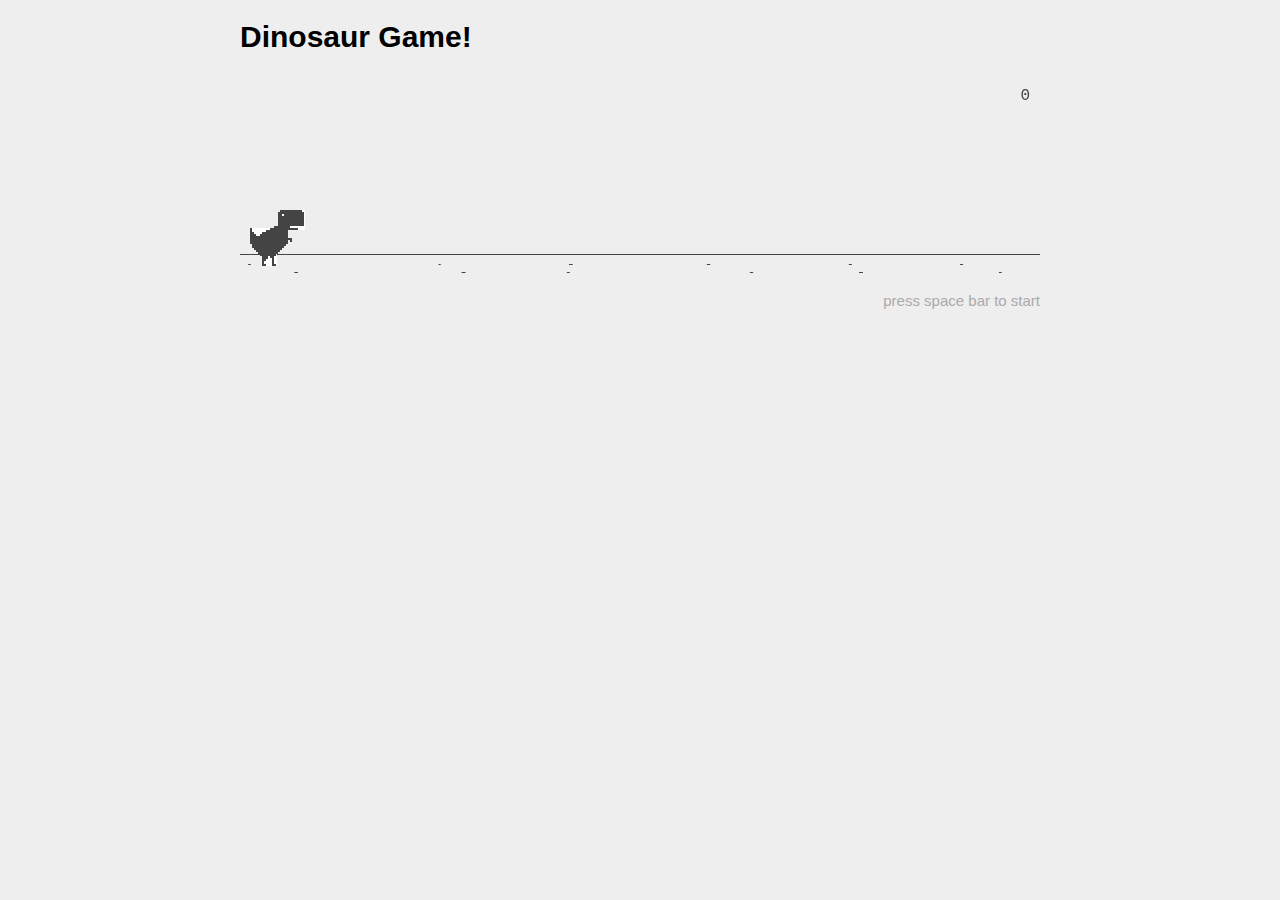
<file: gamesSite/Dinosaur-Chrome-Game-master/index.html>
<!DOCTYPE html>
<html>
	<head>
		<title>RAWRRRR!</title>
		<link rel="stylesheet" href="style.css"> 
	</head>
	<body>
		<!-- 
			Boilerplate to start the basic layout. 

			Making the canvas white will make our work space really obvious.
		-->
		<h1>Dinosaur Game!</h1>
		<canvas id="game" height="200" width="800"></canvas>
		<p class="controls">press space bar to start</p>

        <script src="js/helpers.js"></script>
        <script src="js/objects/game-object.js"></script>
        <script src="js/objects/cactus.js"></script>
        <script src="js/objects/dinosaur.js"></script>
        <script src="js/objects/background.js"></script>
        <script src="js/objects/score.js"></script>
        <script src="js/game.js"></script>
        <script>
        	new Game({
        		el: document.getElementById("game")
        	});
        </script>
	</body>
</html>
</file>
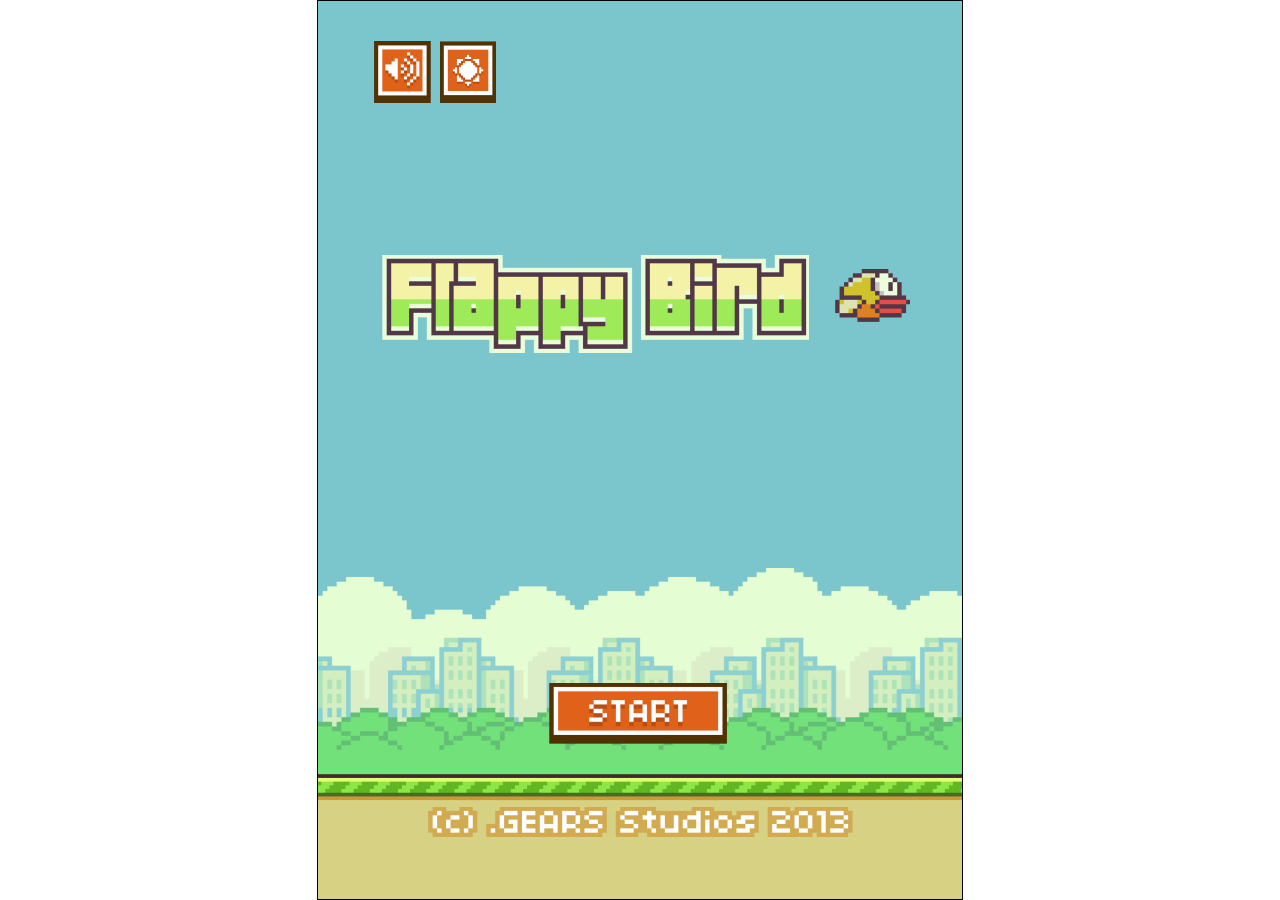
<file: gamesSite/FlappyBird-main/index.html>
<!DOCTYPE html>
<html lang="en">
<head>
    <meta charset="UTF-8">
    <title>Flappy Bird - MMarQs</title>
    <link rel = "shortcut icon" href="img/logo.png">
</head>
<body>
    <canvas id="canvas"></canvas>

    <link rel="stylesheet" href="style.css">
    <script src="script.js"></script>
</body>
</html>
</file>
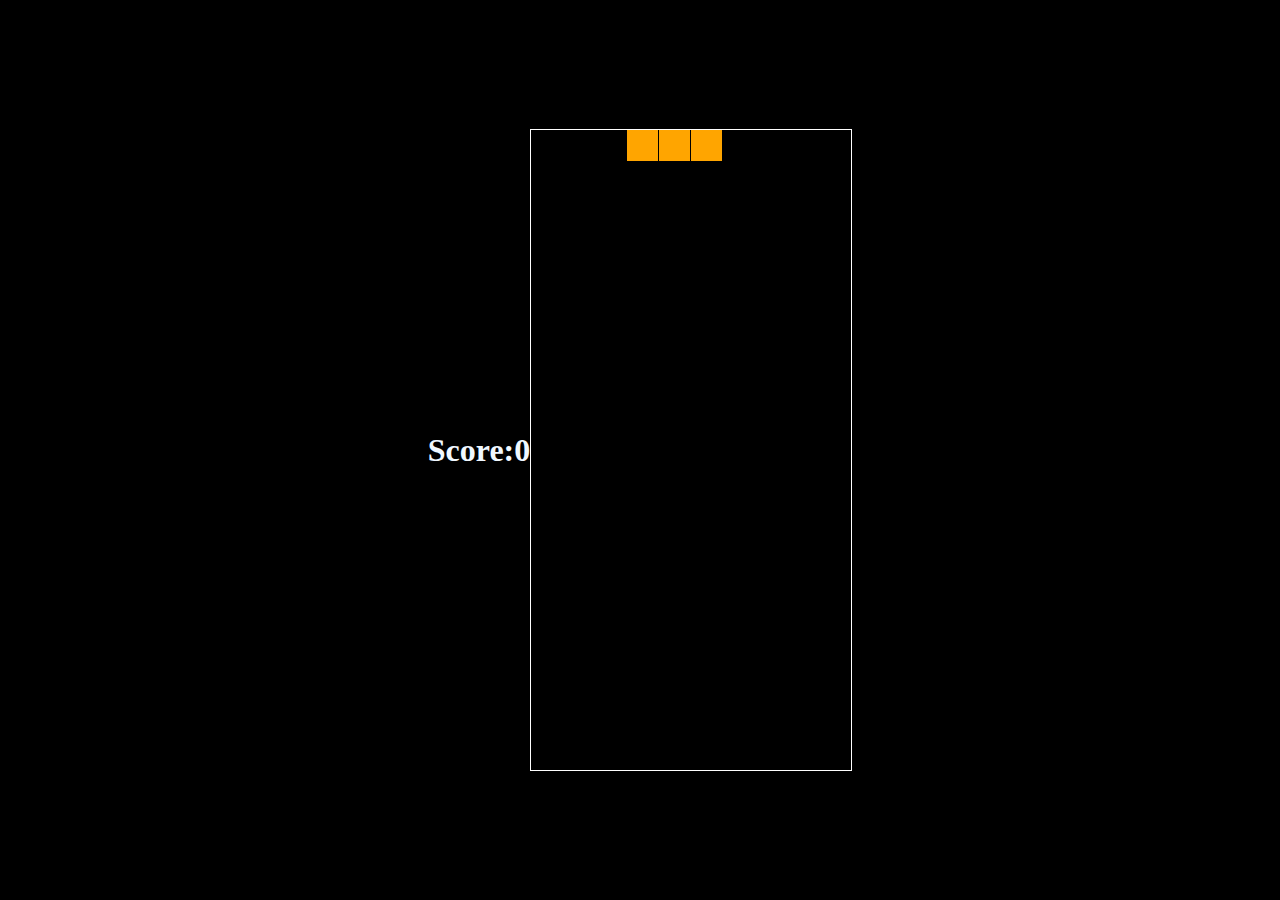
<file: gamesSite/tetris/index.html>
<!DOCTYPE html>
<html>
<head>
  <title>Тетрис</title>
    <link rel="stylesheet" href="style.css">
</head>

<body>
  <h1 id="score" >Score:0</h1>
  <!-- рисуем поле для игры -->
  <canvas width="320" height="640" id="game"></canvas>
  <script src="script.js"></script>
    
  
</body>
</html>
</file>
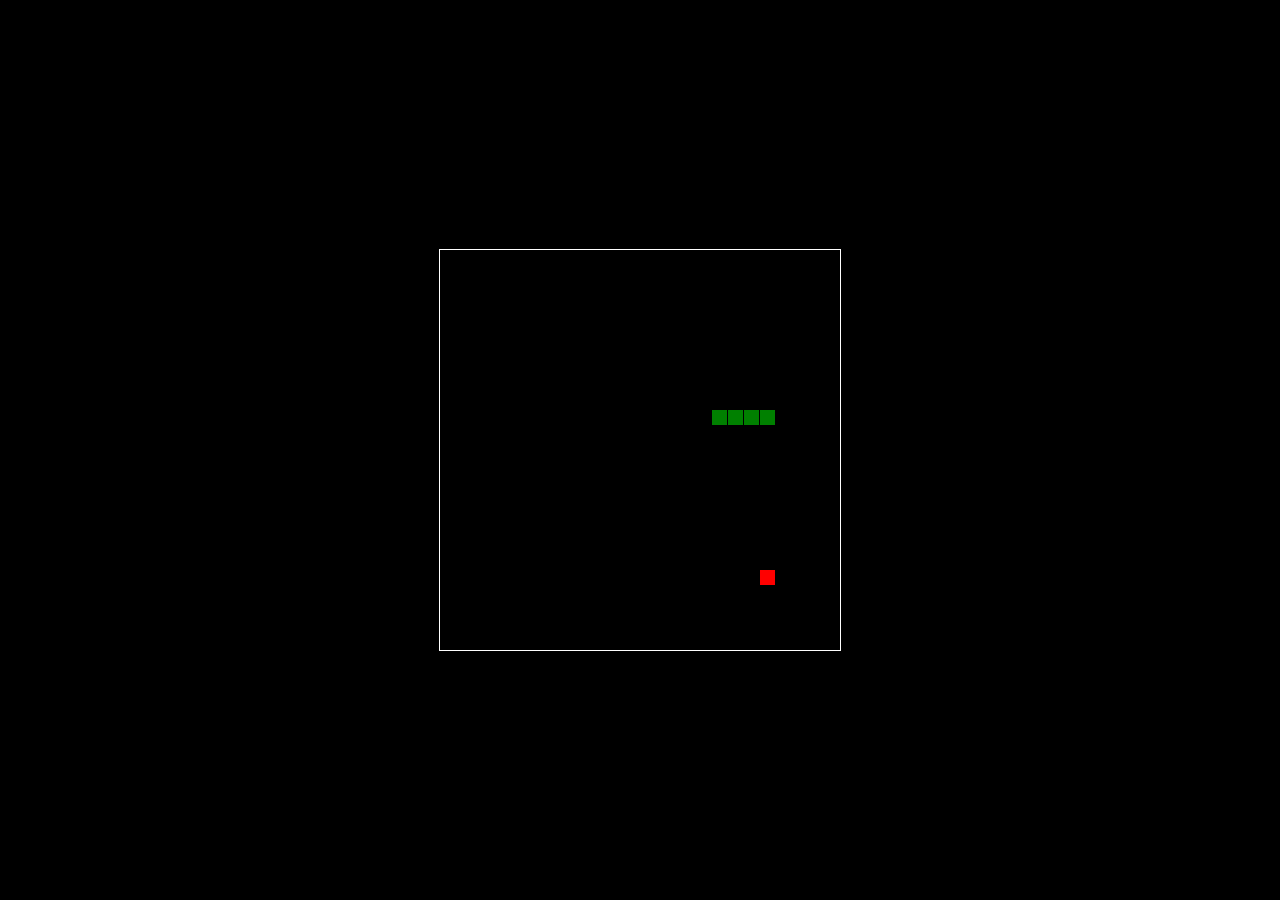
<file: gamesSite/snake/snake.html>
<!DOCTYPE html>
<html>
<head>
  <title>Basic Snake HTML Game</title>
  <meta charset="UTF-8">
  <style>
  html, body {
    height: 100%;
    margin: 0;
  }

  body {
    background: black;
    display: flex;
    align-items: center;
    justify-content: center;
  }
  canvas {
    border: 1px solid white;
  }
  </style>
</head>
<body>
<canvas width="400" height="400" id="game"></canvas>
<script>
var canvas = document.getElementById('game');
var context = canvas.getContext('2d');

// the canvas width & height, snake x & y, and the apple x & y, all need to be a multiples of the grid size in order for collision detection to work
// (e.g. 16 * 25 = 400)
var grid = 16;
var count = 0;

var snake = {
  x: 160,
  y: 160,

  // snake velocity. moves one grid length every frame in either the x or y direction
  dx: grid,
  dy: 0,

  // keep track of all grids the snake body occupies
  cells: [],

  // length of the snake. grows when eating an apple
  maxCells: 4
};
var apple = {
  x: 320,
  y: 320
};

// get random whole numbers in a specific range
// @see https://stackoverflow.com/a/1527820/2124254
function getRandomInt(min, max) {
  return Math.floor(Math.random() * (max - min)) + min;
}

// game loop
function loop() {
  requestAnimationFrame(loop);

  // slow game loop to 15 fps instead of 60 (60/15 = 4)
  if (++count < 4) {
    return;
  }

  count = 0;
  context.clearRect(0,0,canvas.width,canvas.height);

  // move snake by it's velocity
  snake.x += snake.dx;
  snake.y += snake.dy;

  // wrap snake position horizontally on edge of screen
  if (snake.x < 0) {
    snake.x = canvas.width - grid;
  }
  else if (snake.x >= canvas.width) {
    snake.x = 0;
  }

  // wrap snake position vertically on edge of screen
  if (snake.y < 0) {
    snake.y = canvas.height - grid;
  }
  else if (snake.y >= canvas.height) {
    snake.y = 0;
  }

  // keep track of where snake has been. front of the array is always the head
  snake.cells.unshift({x: snake.x, y: snake.y});

  // remove cells as we move away from them
  if (snake.cells.length > snake.maxCells) {
    snake.cells.pop();
  }

  // draw apple
  context.fillStyle = 'red';
  context.fillRect(apple.x, apple.y, grid-1, grid-1);

  // draw snake one cell at a time
  context.fillStyle = 'green';
  snake.cells.forEach(function(cell, index) {

    // drawing 1 px smaller than the grid creates a grid effect in the snake body so you can see how long it is
    context.fillRect(cell.x, cell.y, grid-1, grid-1);

    // snake ate apple
    if (cell.x === apple.x && cell.y === apple.y) {
      snake.maxCells++;

      // canvas is 400x400 which is 25x25 grids
      apple.x = getRandomInt(0, 25) * grid;
      apple.y = getRandomInt(0, 25) * grid;
    }

    // check collision with all cells after this one (modified bubble sort)
    for (var i = index + 1; i < snake.cells.length; i++) {

      // snake occupies same space as a body part. reset game
      if (cell.x === snake.cells[i].x && cell.y === snake.cells[i].y) {
        snake.x = 160;
        snake.y = 160;
        snake.cells = [];
        snake.maxCells = 4;
        snake.dx = grid;
        snake.dy = 0;

        apple.x = getRandomInt(0, 25) * grid;
        apple.y = getRandomInt(0, 25) * grid;
      }
    }
  });
}

// listen to keyboard events to move the snake
document.addEventListener('keydown', function(e) {
  // prevent snake from backtracking on itself by checking that it's
  // not already moving on the same axis (pressing left while moving
  // left won't do anything, and pressing right while moving left
  // shouldn't let you collide with your own body)

  // left arrow key
  if (e.which === 37 && snake.dx === 0) {
    snake.dx = -grid;
    snake.dy = 0;
  }
  // up arrow key
  else if (e.which === 38 && snake.dy === 0) {
    snake.dy = -grid;
    snake.dx = 0;
  }
  // right arrow key
  else if (e.which === 39 && snake.dx === 0) {
    snake.dx = grid;
    snake.dy = 0;
  }
  // down arrow key
  else if (e.which === 40 && snake.dy === 0) {
    snake.dy = grid;
    snake.dx = 0;
  }
});

// start the game
requestAnimationFrame(loop);
</script>
</body>
</html>
</file>
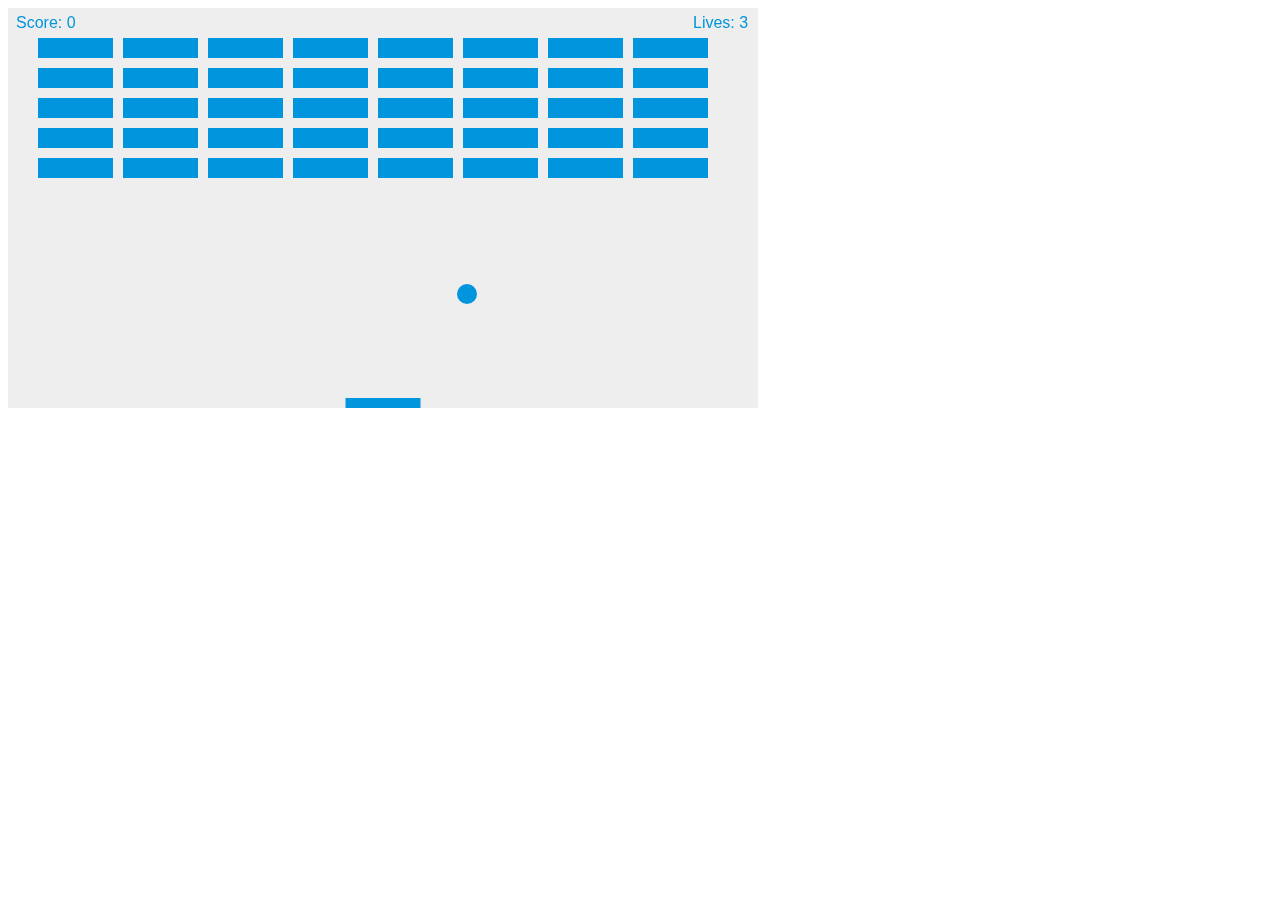
<file: gamesSite/tetris/отбивашка.html>
<html>
    <title>Level Selector</title>
    <canvas id="myCanvas" width="750" height="400"></canvas>

    <style type="text/css">
        canvas { background: #eee; }
    </style>

    <script>
        var canvas = document.getElementById("myCanvas");
        var ctx = canvas.getContext("2d");
        var x = canvas.width/2;
        var y = canvas.height-30;
        var dx = 2;//Ball is moving in x direction at a constant rate
        var dy = -2;//Ball is moving in y direction at a constant rate
        var ballRadius = 10;//To see if ball is colliding with brick/canvas
        var paddleHeight = 10;
        var paddleWidth = 75;
        var paddleX = (canvas.width-paddleWidth)/2;
        var rightPressed = false;//This variable is false because the 'right arrow' key is not pressed.
        var leftPressed = false;//This variable is false because the 'left arrow' key is not pressed.
        var brickRowCount = 5;
        var brickColumnCount = 8;
        var brickWidth = 75;
        var brickHeight = 20;
        var brickPadding = 10;
        var brickOffsetTop = 30;
        var brickOffsetLeft = 30;
        var score = 0;
        var lives = 3;
        var paused = false;


        var bricks = [];//this is an array holding all the bricks
        for(var c=0; c<brickColumnCount; c++) {
            bricks[c] = [];
            for(var r=0; r<brickRowCount; r++) {
                bricks[c][r] = { x: 0, y: 0, status: 1 };//If status is '1' then draw it. However, is status is '0', fill in with background
            }
        }

        document.addEventListener("keydown", keyDownHandler, false);//Functions only when key is pressed
        document.addEventListener("keyup", keyUpHandler, false);//Functions only when key is not pressed
        document.addEventListener("mousemove", mouseMoveHandler, false);//Functions only when mouse curcor moves


        //keyCode(39) is the code for the 'right arrow' key and keyCode(37) is the code for the 'left arrow' key
            function keyDownHandler(e) {
                if(e.keyCode == 39) {
                    rightPressed = true;
                }
                else if(e.keyCode == 37) {
                    leftPressed = true;
                }
            }

            function keyUpHandler(e) {
                if(e.keyCode == 39) {
                    rightPressed = false;
                }
                else if(e.keyCode == 37) {
                    leftPressed = false;
                }
            }


            function mouseMoveHandler(e) {
                var relativeX = e.clientX - canvas.offsetLeft;//This represents the hoizontal mouse movement.
                    if(relativeX > 0 && relativeX < canvas.width) {
                    paddleX = relativeX - paddleWidth/2;
                }
            }

            window.addEventListener('keydown', pauseGameKeyHandler, false);

            function pauseGameKeyHandler(e) {
                var keyCode = e.keyCode;
                switch(keyCode){
                    case 80: //p
                    togglePause();
                    break;
                }

            }

            function togglePause() {
                paused = !paused;
                draw();
            }


            //Collisions only true when:
            //  -The x position of the ball is greater than the x position of the brick.
            //  -The x position of the ball is less than the x position of the brick plus its width.
            //  -The y position of the ball is greater than the y position of the brick.
            //  -The y position of the ball is less than the y position of the brick plus its height.
            function collisionDetection() {
            for(var c=0; c<brickColumnCount; c++) {
                for(var r=0; r<brickRowCount; r++) {
                    var b = bricks[c][r];
                    if(b.status == 1) {
                        if(x > b.x && x < b.x+brickWidth && y > b.y && y < b.y+brickHeight) {
                            dy = -dy;
                            b.status = 0;
                            score++;
                        if(score == brickRowCount*brickColumnCount) {
                            alert("YOU WIN, CONGRATULATIONS!");
                            document.location.reload();
                            }
                        }
                    }
                }
            }
        }

            //this is the score variable of the game
            function drawScore() {
            ctx.font = "16px Arial";
            ctx.fillStyle = "#0095DD";
            ctx.fillText("Score: "+score, 8, 20);
        }

            //this is the lives variable of the game
            function drawLives() {
            ctx.font = "16px Arial";
            ctx.fillStyle = "#0095DD";
            ctx.fillText("Lives: "+lives, canvas.width-65, 20);
        }

            //this creates the ball
            function drawBall() {
                ctx.beginPath();
                ctx.arc(x, y, ballRadius, 0, Math.PI*2);
                ctx.fillStyle = "#0095DD";
                ctx.fill();
                ctx.closePath();
            }

            //this creates the paddle
            function drawPaddle() {
                ctx.beginPath();
                ctx.rect(paddleX, canvas.height-paddleHeight, paddleWidth, paddleHeight);
                ctx.fillStyle = "#0095DD";
                ctx.fill();
                ctx.closePath();
            }

            //this creates the bricks
            function drawBricks() {
            for(var c=0; c<brickColumnCount; c++) {
                for(var r=0; r<brickRowCount; r++) {
                    if(bricks[c][r].status == 1) {
                        var brickX = (c*(brickWidth+brickPadding))+brickOffsetLeft;
                        var brickY = (r*(brickHeight+brickPadding))+brickOffsetTop;
                        bricks[c][r].x = brickX;
                        bricks[c][r].y = brickY;
                        ctx.beginPath();
                        ctx.rect(brickX, brickY, brickWidth, brickHeight);
                        ctx.fillStyle = "#0095DD";
                        ctx.fill();
                        ctx.closePath();
                    }
                }
            }
        }

            function draw() {
                ctx.clearRect(0, 0, canvas.width, canvas.height);//clears canvas content from previous frame
                drawBall();//this code draws the ball onto the canvas
                drawPaddle();//this code draws the paddle onto the canvas
                collisionDetection();//this codes enables the collision detection for the ball and bricks
                drawBricks();//this code draws the bricks onto the canvas
                drawScore();//this code draws the score variable onto the canvas
                drawLives();//this code draws the lives variable onto the canvas

                //Reverse Ball movement when the ball collides with wall in 'x' direction (Left/Right wall)
                if(x + dx > canvas.width-ballRadius || x + dx < ballRadius) {
                dx = -dx;
            }

                //Reverse Ball movement when the ball collides with wall in 'y' direction (Top/Bottom wall)
            if(y + dy < ballRadius) {
                dy = -dy;
            }   else if(y + dy > canvas.height-ballRadius) {
            if(x > paddleX && x < paddleX + paddleWidth) {
                dy = -dy;//If the ball collides with the paddle,  the ball is rebounded in the opposite direction.
            }
                else {
                    lives--;
            if(!lives) {
                alert("GAME OVER");
                document.location.reload();
                }
                else {
                    x = canvas.width/2;
                    y = canvas.height-30;
                    dx = 2;
                    dy = -2;
                    paddleX = (canvas.width-paddleWidth)/2;
                }
            }
        }

            if(rightPressed && paddleX < canvas.width-paddleWidth) {//limits paddle movement in between the canvas width
                paddleX += 7;//Paddle shifts 7 pixels in the positive x direction
            }
            else if(leftPressed && paddleX > 0) {//limits paddle movement in between the canvas width
                    paddleX -= 7;//Paddle shifts 7 pixels in the negative x direction
                }

            x += dx;//Ball is updated by painting it over each position it moves in
            y += dy;//Ball is updated by painting it over each position it moves in
            if(!paused) {
                requestAnimationFrame(draw);
            }
        }

        draw();

    </script>

    <body>


    </body>

</html>
</file>
<file: gamesSite/Dinosaur-Chrome-Game-master/style.css>
html, body {
	background: #eee;
	font-size: 15px;
	font-family: Arial;
	margin: 0;
	padding: 0;
}

body {
	width: 800px;
	margin: 0 auto;
}

canvas {
	/*background: #fff;*/
}

.controls {
	text-align: right;
	color: #aaa;
}
</file>
<file: gamesSite/FlappyBird-main/style.css>
canvas {
    border: 1px solid #000;
    display: block;
    margin: 0 auto;
}
body {
    margin: 0;
    background-color: #FFF;
}
</file>
<file: gamesSite/tetris/style.css>
/*настройки стилей страницы*/

html, body {
    height: 100%;
    margin: 0;
  }
  /*делаем чёрный фон и выравниваем всё по центру*/
  body {
    background: black;
    display: flex;
    align-items: center;
    justify-content: center;
  }
  /*толщина холста — 1 пиксель, белый цвет*/
  canvas {
    border: 1px solid white;
  }
  h1{
    color: aliceblue;
  }
</file>
